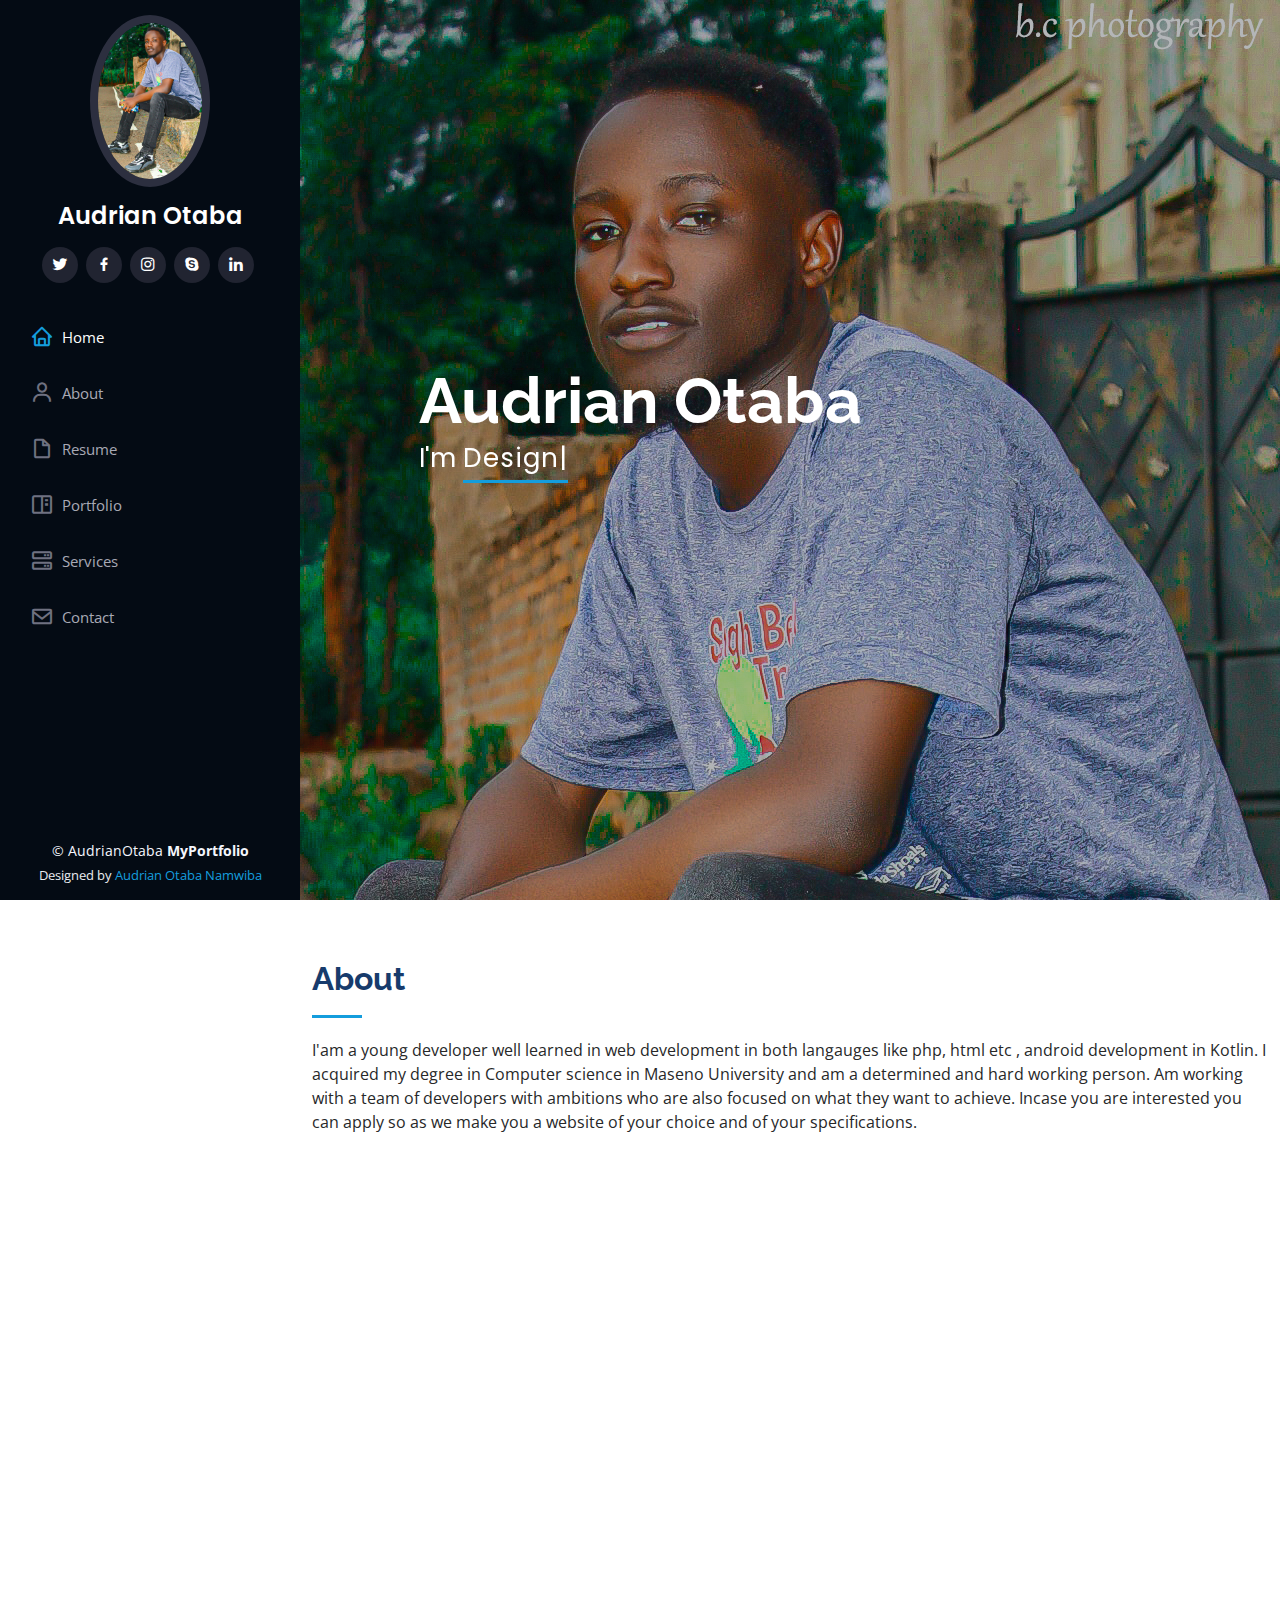
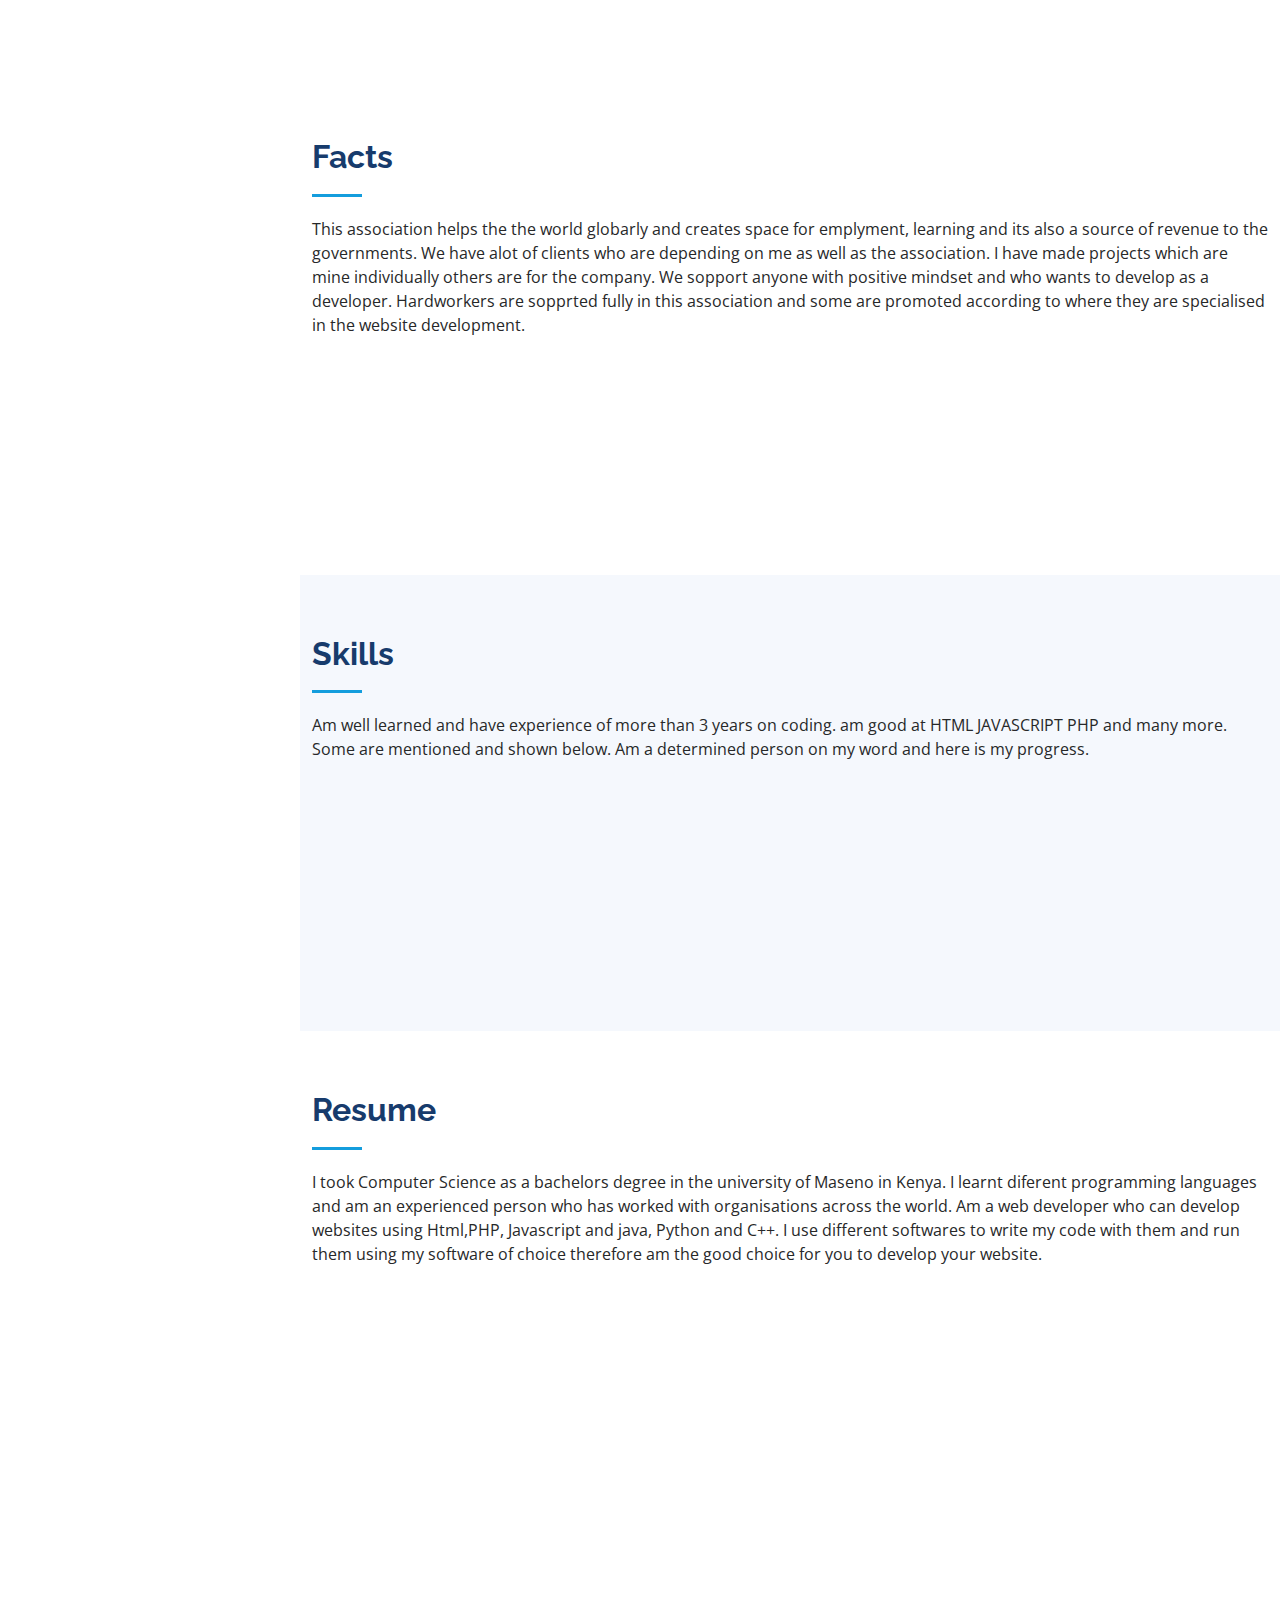
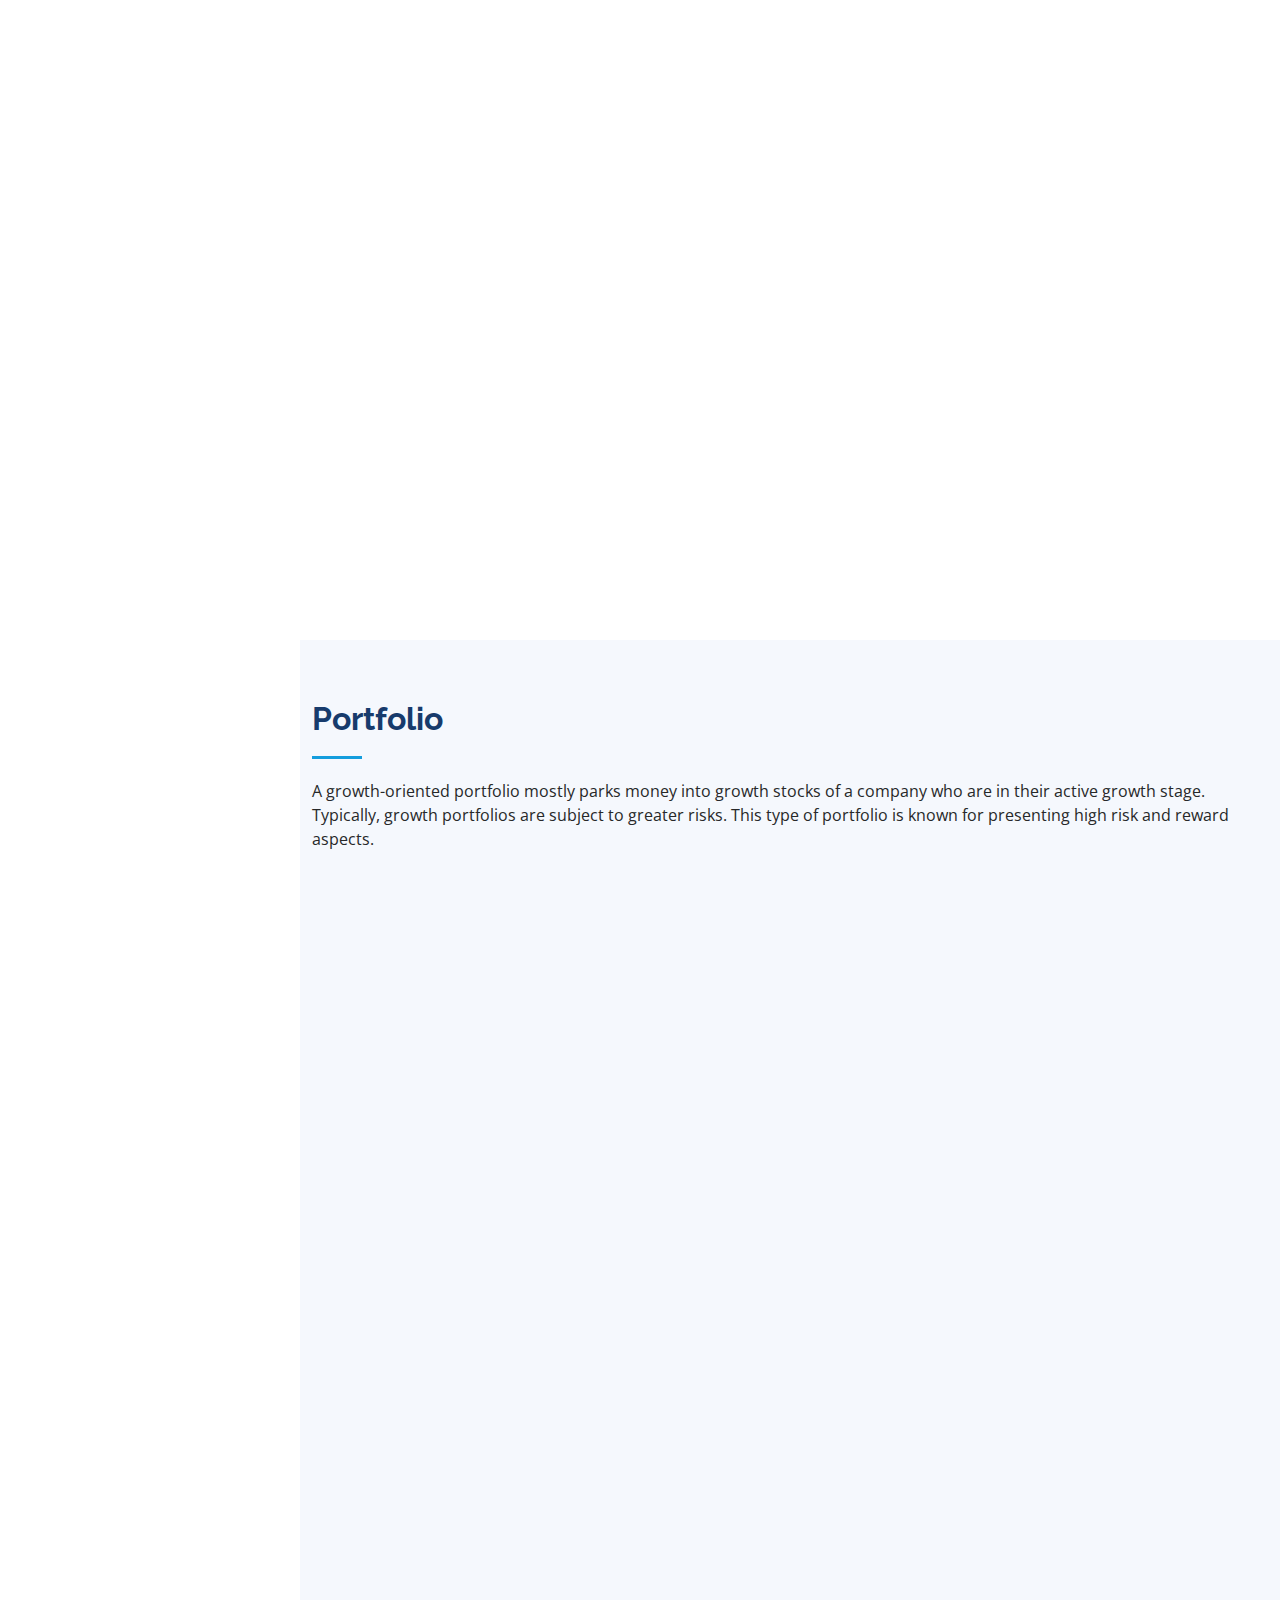
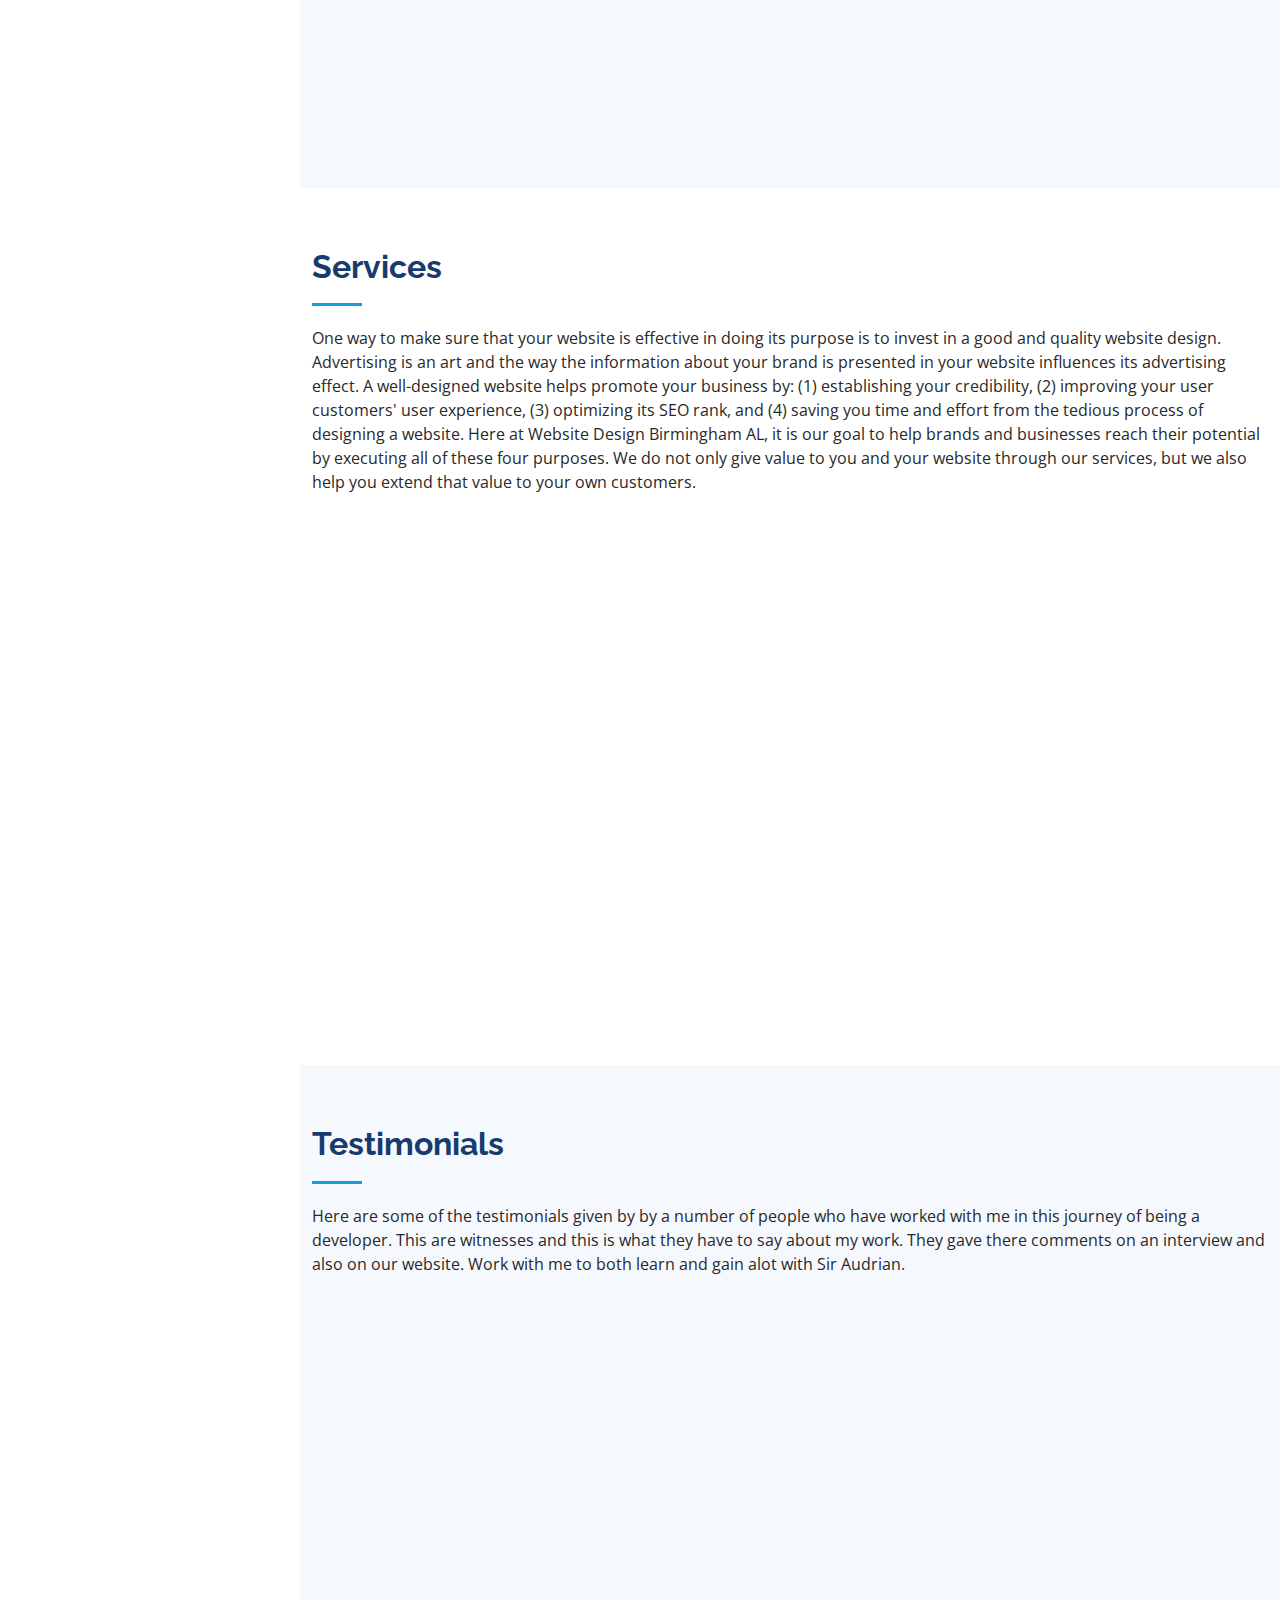
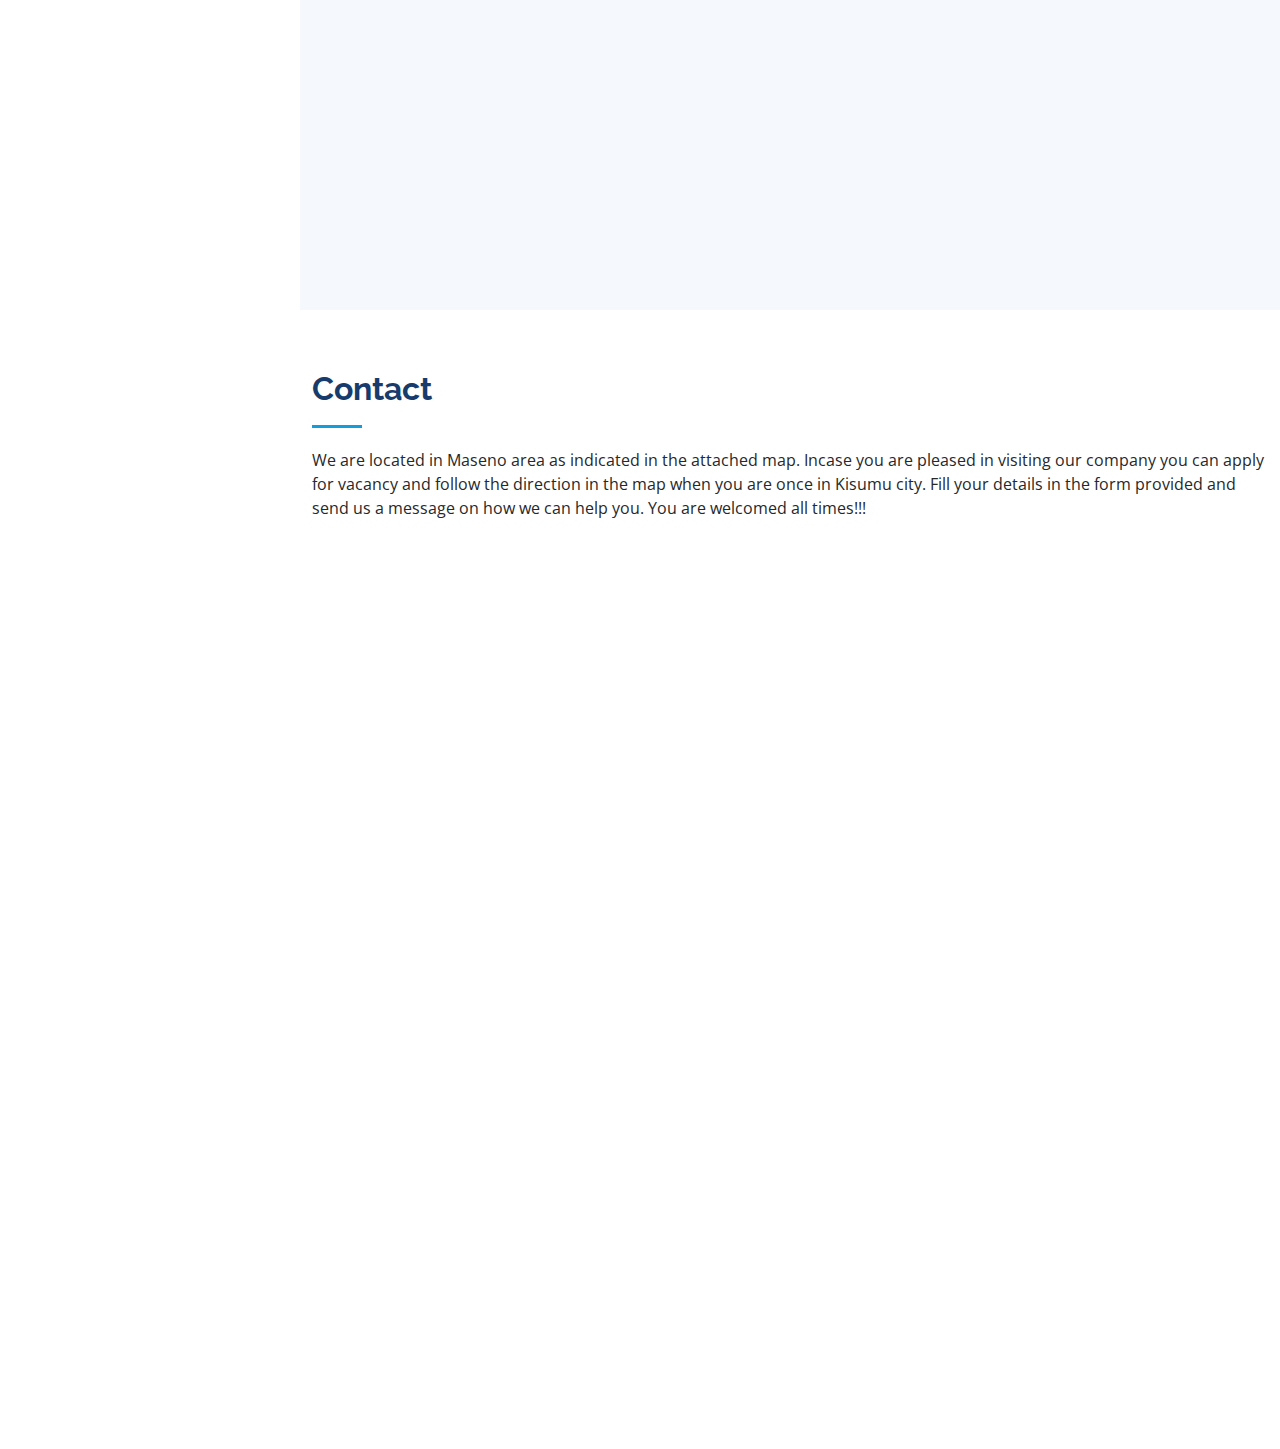
<file: index.html>
<!DOCTYPE html>
<html lang="en">

<head>
  <meta charset="utf-8">
  <meta content="width=device-width, initial-scale=1.0" name="viewport">

  <title>iPortfolio Bootstrap Template - Index</title>
  <meta content="" name="description">
  <meta content="" name="keywords">

  <!-- Favicons -->
  <link href="assets/img/fav.jpg" rel="icon">
  <link href="assets/img/apple.jpg" rel="apple-touch-icon">

  <!-- Google Fonts -->
  <link href="https://fonts.googleapis.com/css?family=Open+Sans:300,300i,400,400i,600,600i,700,700i|Raleway:300,300i,400,400i,500,500i,600,600i,700,700i|Poppins:300,300i,400,400i,500,500i,600,600i,700,700i" rel="stylesheet">

  <!-- Vendor CSS Files -->
  <link href="assets/vendor/aos/aos.css" rel="stylesheet">
  <link href="assets/vendor/bootstrap/css/bootstrap.min.css" rel="stylesheet">
  <link href="assets/vendor/bootstrap-icons/bootstrap-icons.css" rel="stylesheet">
  <link href="assets/vendor/boxicons/css/boxicons.min.css" rel="stylesheet">
  <link href="assets/vendor/glightbox/css/glightbox.min.css" rel="stylesheet">
  <link href="assets/vendor/swiper/swiper-bundle.min.css" rel="stylesheet">

  <!-- Template Main CSS File -->
  <link href="assets/css/style.css" rel="stylesheet">

  <!-- =======================================================
  * Template Name: iPortfolio - v3.10.0
  * Template URL: https://bootstrapmade.com/iportfolio-bootstrap-portfolio-websites-template/
  * Author: BootstrapMade.com
  * License: https://bootstrapmade.com/license/
  ======================================================== -->
</head>

<body>

  <!-- ======= Mobile nav toggle button ======= -->
  <i class="bi bi-list mobile-nav-toggle d-xl-none"></i>

  <!-- ======= Header ======= -->
  <header id="header">
    <div class="d-flex flex-column">

      <div class="profile">
        <img src="assets/img/mine.jpg" alt="" class="img-fluid rounded-circle">
        <h1 class="text-light"><a href="index.html">Audrian Otaba</a></h1>
        <div class="social-links mt-3 text-center">
          <a href="#" class="twitter"><i class="bx bxl-twitter"></i></a>
          <a href="#" class="facebook"><i class="bx bxl-facebook"></i></a>
          <a href="#" class="instagram"><i class="bx bxl-instagram"></i></a>
          <a href="#" class="google-plus"><i class="bx bxl-skype"></i></a>
          <a href="#" class="linkedin"><i class="bx bxl-linkedin"></i></a>
        </div>
      </div>

      <nav id="navbar" class="nav-menu navbar">
        <ul>
          <li><a href="#hero" class="nav-link scrollto active"><i class="bx bx-home"></i> <span>Home</span></a></li>
          <li><a href="#about" class="nav-link scrollto"><i class="bx bx-user"></i> <span>About</span></a></li>
          <li><a href="#resume" class="nav-link scrollto"><i class="bx bx-file-blank"></i> <span>Resume</span></a></li>
          <li><a href="#portfolio" class="nav-link scrollto"><i class="bx bx-book-content"></i> <span>Portfolio</span></a></li>
          <li><a href="#services" class="nav-link scrollto"><i class="bx bx-server"></i> <span>Services</span></a></li>
          <li><a href="#contact" class="nav-link scrollto"><i class="bx bx-envelope"></i> <span>Contact</span></a></li>
        </ul>
      </nav><!-- .nav-menu -->
    </div>
  </header><!-- End Header -->

  <!-- ======= Hero Section ======= -->
  <section id="hero" class="d-flex flex-column justify-content-center align-items-center">
    <div class="hero-container" data-aos="fade-in">
      <h1>Audrian Otaba</h1>
      <p>I'm <span class="typed" data-typed-items="Designer, Developer, Freelancer, Photographer"></span></p>
    </div>
  </section><!-- End Hero -->

  <main id="main">

    <!-- ======= About Section ======= -->
    <section id="about" class="about">
      <div class="container">

        <div class="section-title">
          <h2>About</h2>
          <p>I'am a young developer well learned in web development in both langauges like php, html etc ,
            android development in Kotlin. I acquired my degree in Computer science in Maseno University and
            am a determined and hard working person. Am working with a team of developers with ambitions who
            are also focused on what they want to achieve. Incase you are interested you can apply so as we
            make you a website of your choice and of your specifications. </p>
        </div>

        <div class="row">
          <div class="col-lg-4" data-aos="fade-right">
            <img src="assets/img/mine.jpg" class="img-fluid" alt="">
          </div>
          <div class="col-lg-8 pt-4 pt-lg-0 content" data-aos="fade-left">
            <h3>Designer &amp; Web Developer.</h3>
            <p class="fst-italic">
              Started when i was a second year and i volunteered in Google work company. My details are as shown.
            </p>
            <div class="row">
              <div class="col-lg-6">
                <ul>
                  <li><i class="bi bi-chevron-right"></i> <strong>Birthday:</strong> <span>19 April 2002</span></li>
                  <li><i class="bi bi-chevron-right"></i> <strong>Website:</strong> <span>otabanamiba@gmail.com</span></li>
                  <li><i class="bi bi-chevron-right"></i> <strong>Phone:</strong> <span>+254 748 6475 11</span></li>
                  <li><i class="bi bi-chevron-right"></i> <strong>City:</strong> <span>Kisumu, Kenya</span></li>
                </ul>
              </div>
              <div class="col-lg-6">
                <ul>
                  <li><i class="bi bi-chevron-right"></i> <strong>Age:</strong> <span>21</span></li>
                  <li><i class="bi bi-chevron-right"></i> <strong>Degree:</strong> <span>Degree</span></li>
                  <li><i class="bi bi-chevron-right"></i> <strong>PhEmailone:</strong> <span>otabanamiba@gmail.com</span></li>
                  <li><i class="bi bi-chevron-right"></i> <strong>Freelance:</strong> <span>Available</span></li>
                </ul>
              </div>
            </div>
            <p>
              Official details will be shown once you visit or apply for the job you want us to do.
              For more information visit our website @otabanamiba@gmail.com and send there your questions. Am 21 of age born in the 2002 and my originality is a Kenya.
            </p>
          </div>
        </div>

      </div>
    </section><!-- End About Section -->

    <!-- ======= Facts Section ======= -->
    <section id="facts" class="facts">
      <div class="container">

        <div class="section-title">
          <h2>Facts</h2>
          <p>This association helps the the world globarly and creates space for emplyment, learning and its also a source of revenue to the governments. We have alot of clients who are depending on me as well as the association. I have made projects which are mine individually others are for the company.
          We sopport anyone with positive mindset and who wants to develop as a developer. Hardworkers are sopprted fully in this association and some are promoted according to where they are specialised in the website development. </p>
        </div>

        <div class="row no-gutters">

          <div class="col-lg-3 col-md-6 d-md-flex align-items-md-stretch" data-aos="fade-up">
            <div class="count-box">
              <i class="bi bi-emoji-smile"></i>
              <span data-purecounter-start="0" data-purecounter-end="232" data-purecounter-duration="1" class="purecounter"></span>
              <p><strong>Happy Clients</strong> results</p>
            </div>
          </div>

          <div class="col-lg-3 col-md-6 d-md-flex align-items-md-stretch" data-aos="fade-up" data-aos-delay="100">
            <div class="count-box">
              <i class="bi bi-journal-richtext"></i>
              <span data-purecounter-start="0" data-purecounter-end="521" data-purecounter-duration="1" class="purecounter"></span>
              <p><strong>Projects</strong> presented </p>
            </div>
          </div>

          <div class="col-lg-3 col-md-6 d-md-flex align-items-md-stretch" data-aos="fade-up" data-aos-delay="200">
            <div class="count-box">
              <i class="bi bi-headset"></i>
              <span data-purecounter-start="0" data-purecounter-end="1453" data-purecounter-duration="1" class="purecounter"></span>
              <p><strong>Hours Of Support</strong> fully participation</p>
            </div>
          </div>

          <div class="col-lg-3 col-md-6 d-md-flex align-items-md-stretch" data-aos="fade-up" data-aos-delay="300">
            <div class="count-box">
              <i class="bi bi-people"></i>
              <span data-purecounter-start="0" data-purecounter-end="32" data-purecounter-duration="1" class="purecounter"></span>
              <p><strong>Hard Workers</strong> promoted </p>
            </div>
          </div>

        </div>

      </div>
    </section><!-- End Facts Section -->

    <!-- ======= Skills Section ======= -->
    <section id="skills" class="skills section-bg">
      <div class="container">

        <div class="section-title">
          <h2>Skills</h2>
          <p>Am well learned and have experience of more than 3 years on coding. am good at HTML JAVASCRIPT PHP and many more. Some are mentioned and shown below. Am a determined person on my word and here is my progress.</p>
        </div>

        <div class="row skills-content">

          <div class="col-lg-6" data-aos="fade-up">

            <div class="progress">
              <span class="skill">HTML <i class="val">100%</i></span>
              <div class="progress-bar-wrap">
                <div class="progress-bar" role="progressbar" aria-valuenow="100" aria-valuemin="0" aria-valuemax="100"></div>
              </div>
            </div>

            <div class="progress">
              <span class="skill">CSS <i class="val">90%</i></span>
              <div class="progress-bar-wrap">
                <div class="progress-bar" role="progressbar" aria-valuenow="90" aria-valuemin="0" aria-valuemax="100"></div>
              </div>
            </div>

            <div class="progress">
              <span class="skill">JavaScript <i class="val">75%</i></span>
              <div class="progress-bar-wrap">
                <div class="progress-bar" role="progressbar" aria-valuenow="75" aria-valuemin="0" aria-valuemax="100"></div>
              </div>
            </div>

          </div>

          <div class="col-lg-6" data-aos="fade-up" data-aos-delay="100">

            <div class="progress">
              <span class="skill">PHP <i class="val">80%</i></span>
              <div class="progress-bar-wrap">
                <div class="progress-bar" role="progressbar" aria-valuenow="80" aria-valuemin="0" aria-valuemax="100"></div>
              </div>
            </div>

            <div class="progress">
              <span class="skill">Python <i class="val">90%</i></span>
              <div class="progress-bar-wrap">
                <div class="progress-bar" role="progressbar" aria-valuenow="90" aria-valuemin="0" aria-valuemax="100"></div>
              </div>
            </div>

            <div class="progress">
              <span class="skill">C++ <i class="val">55%</i></span>
              <div class="progress-bar-wrap">
                <div class="progress-bar" role="progressbar" aria-valuenow="55" aria-valuemin="0" aria-valuemax="100"></div>
              </div>
            </div>

          </div>

        </div>

      </div>
    </section><!-- End Skills Section -->

    <!-- ======= Resume Section ======= -->
    <section id="resume" class="resume">
      <div class="container">

        <div class="section-title">
          <h2>Resume</h2>
          <p>I took Computer Science as a bachelors degree in the university of Maseno in Kenya.
            I learnt diferent programming languages and am an experienced person who has worked with organisations across the world. Am a web developer who can develop websites using Html,PHP, Javascript and java, Python and C++. I use different softwares to write my code with them and run them using my software
            of choice therefore am the good choice for you to develop your website.</p>
        </div>

        <div class="row">
          <div class="col-lg-6" data-aos="fade-up">
            <h3 class="resume-title">Summary</h3>
            <div class="resume-item pb-0">
              <h4>Audrian Otaba</h4>
              <p><em>Innovative and deadline-driven Graphic Designer with 3+ years of experience designing and developing user-centered digital/print marketing material from initial concept to final, polished deliverable.</em></p>
              <ul>
                <li>Maseno University, Kisumu</li>
                <li>(254) 748 647 511</li>
                <li>otabanamiba@gmal.com</li>
              </ul>
            </div>


            <h3 class="resume-title">Education</h3>
            <div class="resume-item">
              <h4>Master of Computer Science</h4>
              <h5>2015 - 2016</h5>
              <p><em>Maseno University, Kisumu-Kenya</em></p>
              <p>I went on a Masters course to improve on my specialisations that is coding. This improved my programming langauges since i learnt from experienced lecturers who were role models to me. This course really helped me alot.</p>
            </div>
            <div class="resume-item">
              <h4>Bachelor of Computer Science</h4>
              <h5>2010 - 2014</h5>
              <p><em>Maseno University, Kisumu-Kenya</em></p>
              <p>I went on a Degree course to improve on my specialisations that is coding. This improved my programming langauges since i learnt from experienced lecturers who were role models to me. This course really helped me alot.</p>
            </div>
          </div>
          <div class="col-lg-6" data-aos="fade-up" data-aos-delay="100">
            <h3 class="resume-title">Professional Experience</h3>
            <div class="resume-item">
              <h4>Senior Web designer and Mathematician specialist</h4>
              <h5>2019 - Present</h5>
              <p><em>Experion, Nairobi, Kenya </em></p>
              <ul>
                <li>Lead in the design, development, and implementation of the graphic, layout, and production communication materials</li>
                <li>Delegate tasks to the 7 members of the design team and provide counsel on all aspects of the project. </li>
                <li>Supervise the assessment of all graphic materials in order to ensure quality and accuracy of the design</li>
                <li>Oversee the efficient use of production project budgets ranging from $2,000 - $25,000</li>
              </ul>
            </div>
            <div class="resume-item">
              <h4>Web design specialist</h4>
              <h5>2017 - 2018</h5>
              <p><em>Stepping Stone Advertising, Nairobi, Kenya</em></p>
              <ul>
                <li>Developed numerous marketing programs (logos, brochures,infographics, presentations, and advertisements).</li>
                <li>Managed up to 5 projects or tasks at a given time while under pressure</li>
                <li>Recommended and consulted with clients on the most appropriate web design</li>
                <li>Created 4+ design presentations and proposals a month for clients and account managers</li>
              </ul>
            </div>
          </div>
        </div>

      </div>
    </section><!-- End Resume Section -->

    <!-- ======= Portfolio Section ======= -->
    <section id="portfolio" class="portfolio section-bg">
      <div class="container">

        <div class="section-title">
          <h2>Portfolio</h2>
          <p>A growth-oriented portfolio mostly parks money into growth stocks of a company who are in their active growth stage. Typically, growth portfolios are subject to greater risks. This type of portfolio is known for presenting high risk and reward aspects.</p>
        </div>

        <div class="row" data-aos="fade-up">
          <div class="col-lg-12 d-flex justify-content-center">
            <ul id="portfolio-flters">
              <li data-filter="*" class="filter-active">All</li>
              <li data-filter=".filter-app">App</li>
              <li data-filter=".filter-card">Card</li>
              <li data-filter=".filter-web">Web</li>
            </ul>
          </div>
        </div>

        <div class="row portfolio-container" data-aos="fade-up" data-aos-delay="100">

          <div class="col-lg-4 col-md-6 portfolio-item filter-app">
            <div class="portfolio-wrap">
              <img src="assets/img/portfolio/portfolio-1.jpg" class="img-fluid" alt="">
              <div class="portfolio-links">
                <a href="assets/img/portfolio/portfolio-1.jpg" data-gallery="portfolioGallery" class="portfolio-lightbox" title="App 1"><i class="bx bx-plus"></i></a>
                <a href="portfolio-details.html" title="More Details"><i class="bx bx-link"></i></a>
              </div>
            </div>
          </div>

          <div class="col-lg-4 col-md-6 portfolio-item filter-web">
            <div class="portfolio-wrap">
              <img src="assets/img/portfolio/portfolio-2.jpg" class="img-fluid" alt="">
              <div class="portfolio-links">
                <a href="assets/img/portfolio/portfolio-2.jpg" data-gallery="portfolioGallery" class="portfolio-lightbox" title="Web 3"><i class="bx bx-plus"></i></a>
                <a href="portfolio-details.html" title="More Details"><i class="bx bx-link"></i></a>
              </div>
            </div>
          </div>

          <div class="col-lg-4 col-md-6 portfolio-item filter-app">
            <div class="portfolio-wrap">
              <img src="assets/img/portfolio/portfolio-3.jpg" class="img-fluid" alt="">
              <div class="portfolio-links">
                <a href="assets/img/portfolio/portfolio-3.jpg" data-gallery="portfolioGallery" class="portfolio-lightbox" title="App 2"><i class="bx bx-plus"></i></a>
                <a href="portfolio-details.html" title="More Details"><i class="bx bx-link"></i></a>
              </div>
            </div>
          </div>

          <div class="col-lg-4 col-md-6 portfolio-item filter-card">
            <div class="portfolio-wrap">
              <img src="assets/img/portfolio/portfolio-4.jpg" class="img-fluid" alt="">
              <div class="portfolio-links">
                <a href="assets/img/portfolio/portfolio-4.jpg" data-gallery="portfolioGallery" class="portfolio-lightbox" title="Card 2"><i class="bx bx-plus"></i></a>
                <a href="portfolio-details.html" title="More Details"><i class="bx bx-link"></i></a>
              </div>
            </div>
          </div>

          <div class="col-lg-4 col-md-6 portfolio-item filter-web">
            <div class="portfolio-wrap">
              <img src="assets/img/portfolio/portfolio-5.jpg" class="img-fluid" alt="">
              <div class="portfolio-links">
                <a href="assets/img/portfolio/portfolio-5.jpg" data-gallery="portfolioGallery" class="portfolio-lightbox" title="Web 2"><i class="bx bx-plus"></i></a>
                <a href="portfolio-details.html" title="More Details"><i class="bx bx-link"></i></a>
              </div>
            </div>
          </div>

          <div class="col-lg-4 col-md-6 portfolio-item filter-app">
            <div class="portfolio-wrap">
              <img src="assets/img/portfolio/portfolio-6.jpg" class="img-fluid" alt="">
              <div class="portfolio-links">
                <a href="assets/img/portfolio/portfolio-6.jpg" data-gallery="portfolioGallery" class="portfolio-lightbox" title="App 3"><i class="bx bx-plus"></i></a>
                <a href="portfolio-details.html" title="More Details"><i class="bx bx-link"></i></a>
              </div>
            </div>
          </div>

          <div class="col-lg-4 col-md-6 portfolio-item filter-card">
            <div class="portfolio-wrap">
              <img src="assets/img/portfolio/portfolio-7.jpg" class="img-fluid" alt="">
              <div class="portfolio-links">
                <a href="assets/img/portfolio/portfolio-7.jpg" data-gallery="portfolioGallery" class="portfolio-lightbox" title="Card 1"><i class="bx bx-plus"></i></a>
                <a href="portfolio-details.html" title="More Details"><i class="bx bx-link"></i></a>
              </div>
            </div>
          </div>

          <div class="col-lg-4 col-md-6 portfolio-item filter-card">
            <div class="portfolio-wrap">
              <img src="assets/img/portfolio/portfolio-8.jpg" class="img-fluid" alt="">
              <div class="portfolio-links">
                <a href="assets/img/portfolio/portfolio-8.jpg" data-gallery="portfolioGallery" class="portfolio-lightbox" title="Card 3"><i class="bx bx-plus"></i></a>
                <a href="portfolio-details.html" title="More Details"><i class="bx bx-link"></i></a>
              </div>
            </div>
          </div>

          <div class="col-lg-4 col-md-6 portfolio-item filter-web">
            <div class="portfolio-wrap">
              <img src="assets/img/portfolio/portfolio-9.jpg" class="img-fluid" alt="">
              <div class="portfolio-links">
                <a href="assets/img/portfolio/portfolio-9.jpg" data-gallery="portfolioGallery" class="portfolio-lightbox" title="Web 3"><i class="bx bx-plus"></i></a>
                <a href="portfolio-details.html" title="More Details"><i class="bx bx-link"></i></a>
              </div>
            </div>
          </div>

        </div>

      </div>
    </section><!-- End Portfolio Section -->

    <!-- ======= Services Section ======= -->
    <section id="services" class="services">
      <div class="container">

        <div class="section-title">
          <h2>Services</h2>
          <p>One way to make sure that your website is effective in doing its purpose is to invest in a good and quality website design. Advertising is an art and the way the information about your brand is presented in your website influences its advertising effect. A well-designed website helps promote your business by: (1) establishing your credibility, (2) improving your user customers' user experience, (3) optimizing its SEO rank, and (4) saving you time and effort from the tedious process of designing a website. Here at Website Design Birmingham AL, it is our goal to help brands and businesses reach their potential by executing all of these four purposes. We do not only give value to you and your website through our services, but we also help you extend that value to your own customers.</p>
        </div>

        <div class="row">
          <div class="col-lg-4 col-md-6 icon-box" data-aos="fade-up">
            <div class="icon"><i class="bi bi-briefcase"></i></div>
            <h4 class="title"><a href="">Design</a></h4>
            <p class="description">We volunteer to design websites for our custmers. We implement packages for them.</p>
          </div>
          <div class="col-lg-4 col-md-6 icon-box" data-aos="fade-up" data-aos-delay="100">
            <div class="icon"><i class="bi bi-card-checklist"></i></div>
            <h4 class="title"><a href="">Coach and Train</a></h4>
            <p class="description">Volunteer teaching and coaching those who would like to learn programming and solving simple mathematical problems. This is done at an affordable price for the learner.</p>
          </div>
          <div class="col-lg-4 col-md-6 icon-box" data-aos="fade-up" data-aos-delay="200">
            <div class="icon"><i class="bi bi-bar-chart"></i></div>
            <h4 class="title"><a href="">Create Network</a></h4>
            <p class="description">Installation of networs such as WAN, LAN and MAN are both done. Its just you to make a call and the installation will be done as required. This increases the efficiently of programming since some programming langauges depend on the internet.</p>
          </div>
          <div class="col-lg-4 col-md-6 icon-box" data-aos="fade-up" data-aos-delay="300">
            <div class="icon"><i class="bi bi-binoculars"></i></div>
            <h4 class="title"><a href="">Job opportunity</a></h4>
            <p class="description">As an enterprenuer job opportunities are created in this organisation by encouraging those interested.</p>
          </div>
          <div class="col-lg-4 col-md-6 icon-box" data-aos="fade-up" data-aos-delay="400">
            <div class="icon"><i class="bi bi-brightness-high"></i></div>
            <h4 class="title"><a href="">Monetization</a></h4>
            <p class="description">Project monetisation is also done in, we help developers market there websites and earn for there work.</p>
          </div>
          <div class="col-lg-4 col-md-6 icon-box" data-aos="fade-up" data-aos-delay="500">
            <div class="icon"><i class="bi bi-calendar4-week"></i></div>
            <h4 class="title"><a href="">Ownership</a></h4>
            <p class="description">Ownership is where the applications or projects are created by an individual and is observed or securitised by the developer. This organisations helps developers to do so.</p>
          </div>
        </div>

      </div>
    </section><!-- End Services Section -->

    <!-- ======= Testimonials Section ======= -->
    <section id="testimonials" class="testimonials section-bg">
      <div class="container">

        <div class="section-title">
          <h2>Testimonials</h2>
          <p>Here are some of the testimonials given by by a number of people who have worked with me in this journey of being a developer. This are witnesses and this is what they have to say about my work. They gave there comments on an interview and also on our website. Work with me to both learn and gain alot with Sir Audrian.</p>
        </div>

        <div class="testimonials-slider swiper" data-aos="fade-up" data-aos-delay="100">
          <div class="swiper-wrapper">

            <div class="swiper-slide">
              <div class="testimonial-item" data-aos="fade-up">
                <p>
                  <i class="bx bxs-quote-alt-left quote-icon-left"></i>
                  In order to be knowledgeable in these changing times, we must pursue a constant program of self-improvement, a never-ending journey into new fields of knowledge and learning.
                  <i class="bx bxs-quote-alt-right quote-icon-right"></i>
                </p>
                <img src="assets/img/testimonials/test1.jpg" class="testimonial-img" alt="">
                <h3>Precioux Khakasa</h3>
                <h4>Ceo &amp; Founder</h4>
              </div>
            </div><!-- End testimonial item -->

            <div class="swiper-slide">
              <div class="testimonial-item" data-aos="fade-up" data-aos-delay="100">
                <p>
                  <i class="bx bxs-quote-alt-left quote-icon-left"></i>
                  He was a non-religious spiritualist who understood that our intellect might be too limited to unravel all of nature's mysteries.
                  He advocated looking at nature as a foundation for our reasoning, whether about scientific or moral topics. This insight is also the basis of our Designed to grow experience.
                  <i class="bx bxs-quote-alt-right quote-icon-right"></i>
                </p>
                <img src="assets/img/testimonials/test2.jpg" class="testimonial-img" alt="">
                <h3>Okama Edwin</h3>
                <h4>Statistcian</h4>
              </div>
            </div><!-- End testimonial item -->

            <div class="swiper-slide">
              <div class="testimonial-item" data-aos="fade-up" data-aos-delay="200">
                <p>
                  <i class="bx bxs-quote-alt-left quote-icon-left"></i>
                  It is important to view knowledge as sort of a semantic tree — make sure you understand the fundamental principles, i.e. the trunk and big branches, before you get into the leaves or there is nothing for them to hang on to.
                  <i class="bx bxs-quote-alt-right quote-icon-right"></i>
                </p>
                <img src="assets/img/testimonials/test3.jpg" class="testimonial-img" alt="">
                <h3>Razack Obonyo</h3>
                <h4>Developer</h4>
              </div>
            </div><!-- End testimonial item -->

            <div class="swiper-slide">
              <div class="testimonial-item" data-aos="fade-up" data-aos-delay="300">
                <p>
                  <i class="bx bxs-quote-alt-left quote-icon-left"></i>
                  The important thing is that we must be constantly moving forward - yes, the progressive realization of a predetermined goal. And our growth should never end.
                  <i class="bx bxs-quote-alt-right quote-icon-right"></i>
                </p>
                <img src="assets/img/testimonials/test4.jpg" class="testimonial-img" alt="">
                <h3>Newton Okwako</h3>
                <h4>Freelancer</h4>
              </div>
            </div><!-- End testimonial item -->

            <div class="swiper-slide">
              <div class="testimonial-item" data-aos="fade-up" data-aos-delay="400">
                <p>
                  <i class="bx bxs-quote-alt-left quote-icon-left"></i>
                  In matters of truth and justice, there is no difference between large and small problems, for issues concerning the treatment of people are all the same.
                  <i class="bx bxs-quote-alt-right quote-icon-right"></i>
                </p>
                <img src="assets/img/testimonials/test5.jpg" class="testimonial-img" alt="">
                <h3>Sally Sally</h3>
                <h4>Entrepreneur</h4>
              </div>
            </div><!-- End testimonial item -->

          </div>
          <div class="swiper-pagination"></div>
        </div>

      </div>
    </section><!-- End Testimonials Section -->

    <!-- ======= Contact Section ======= -->
    <section id="contact" class="contact">
      <div class="container">

        <div class="section-title">
          <h2>Contact</h2>
          <p>We are located in Maseno area as indicated in the attached map. Incase you are pleased in visiting our company you can apply for vacancy and follow the direction in the map when you are once in Kisumu city. Fill your details in the form provided and send us a message on how we can help you. You are welcomed all times!!!</p>
        </div>

        <div class="row" data-aos="fade-in">

          <div class="col-lg-5 d-flex align-items-stretch">
            <div class="info">
              <div class="address">
                <i class="bi bi-geo-alt"></i>
                <h4>Location:</h4>
                <p>Maseno, Kisumu, MSN 254</p>
              </div>

              <div class="email">
                <i class="bi bi-envelope"></i>
                <h4>Email:</h4>
                <p>otabanimba@gmail.com</p>
              </div>

              <div class="phone">
                <i class="bi bi-phone"></i>
                <h4>Call:</h4>
                <p>+254 748 647 511</p>
              </div>

              <iframe src="https://www.google.com/maps/embed?pb=!1m18!1m12!1m3!1d7979.636569665475!2d34.59510502230976!3d-0.0076443211108736375!2m3!1f0!2f0!3f0!3m2!1i1024!2i768!4f13.1!3m3!1m2!1s0x182aa9f8639da0f1%3A0x418c62bf66d9b679!2sMaseno!5e0!3m2!1sen!2ske!4v1675353849951!5m2!1sen!2ske" width="600" height="450" style="border:0;" allowfullscreen="" loading="lazy" referrerpolicy="no-referrer-when-downgrade"></iframe>
            </div>

          </div>

          <div class="col-lg-7 mt-5 mt-lg-0 d-flex align-items-stretch">
            <form action="forms/contact.php" method="post" role="form" class="php-email-form">
              <div class="row">
                <div class="form-group col-md-6">
                  <label for="name">Your Name</label>
                  <input type="text" name="name" class="form-control" id="name" required>
                </div>
                <div class="form-group col-md-6">
                  <label for="name">Your Email</label>
                  <input type="email" class="form-control" name="email" id="email" required>
                </div>
              </div>
              <div class="form-group">
                <label for="name">Subject</label>
                <input type="text" class="form-control" name="subject" id="subject" required>
              </div>
              <div class="form-group">
                <label for="name">Message</label>
                <textarea class="form-control" name="message" rows="10" required></textarea>
              </div>
              <div class="my-3">
                <div class="loading">Loading</div>
                <div class="error-message"></div>
                <div class="sent-message">Your message has been sent. Thank you!</div>
              </div>
              <div class="text-center"><button type="submit">Send Message</button></div>
            </form>
          </div>

        </div>

      </div>
    </section><!-- End Contact Section -->

  </main><!-- End #main -->

  <!-- ======= Footer ======= -->
  <footer id="footer">
    <div class="container">
      <div class="copyright">
        &copy; AudrianOtaba <strong><span>MyPortfolio</span></strong>
      </div>
      <div class="credits">
        <!-- All the links in the footer should remain intact. -->
        <!-- You can delete the links only if you purchased the pro version. -->
        Designed by <a href="https://bootstrapmade.com/">Audrian Otaba Namwiba</a>
      </div>
    </div>
  </footer><!-- End  Footer -->

  <a href="#" class="back-to-top d-flex align-items-center justify-content-center"><i class="bi bi-arrow-up-short"></i></a>

  <!-- Vendor JS Files -->
  <script src="assets/vendor/purecounter/purecounter_vanilla.js"></script>
  <script src="assets/vendor/aos/aos.js"></script>
  <script src="assets/vendor/bootstrap/js/bootstrap.bundle.min.js"></script>
  <script src="assets/vendor/glightbox/js/glightbox.min.js"></script>
  <script src="assets/vendor/isotope-layout/isotope.pkgd.min.js"></script>
  <script src="assets/vendor/swiper/swiper-bundle.min.js"></script>
  <script src="assets/vendor/typed.js/typed.min.js"></script>
  <script src="assets/vendor/waypoints/noframework.waypoints.js"></script>
  <script src="assets/vendor/php-email-form/validate.js"></script>

  <!-- Template Main JS File -->
  <script src="assets/js/main.js"></script>

</body>

</html>
</file>
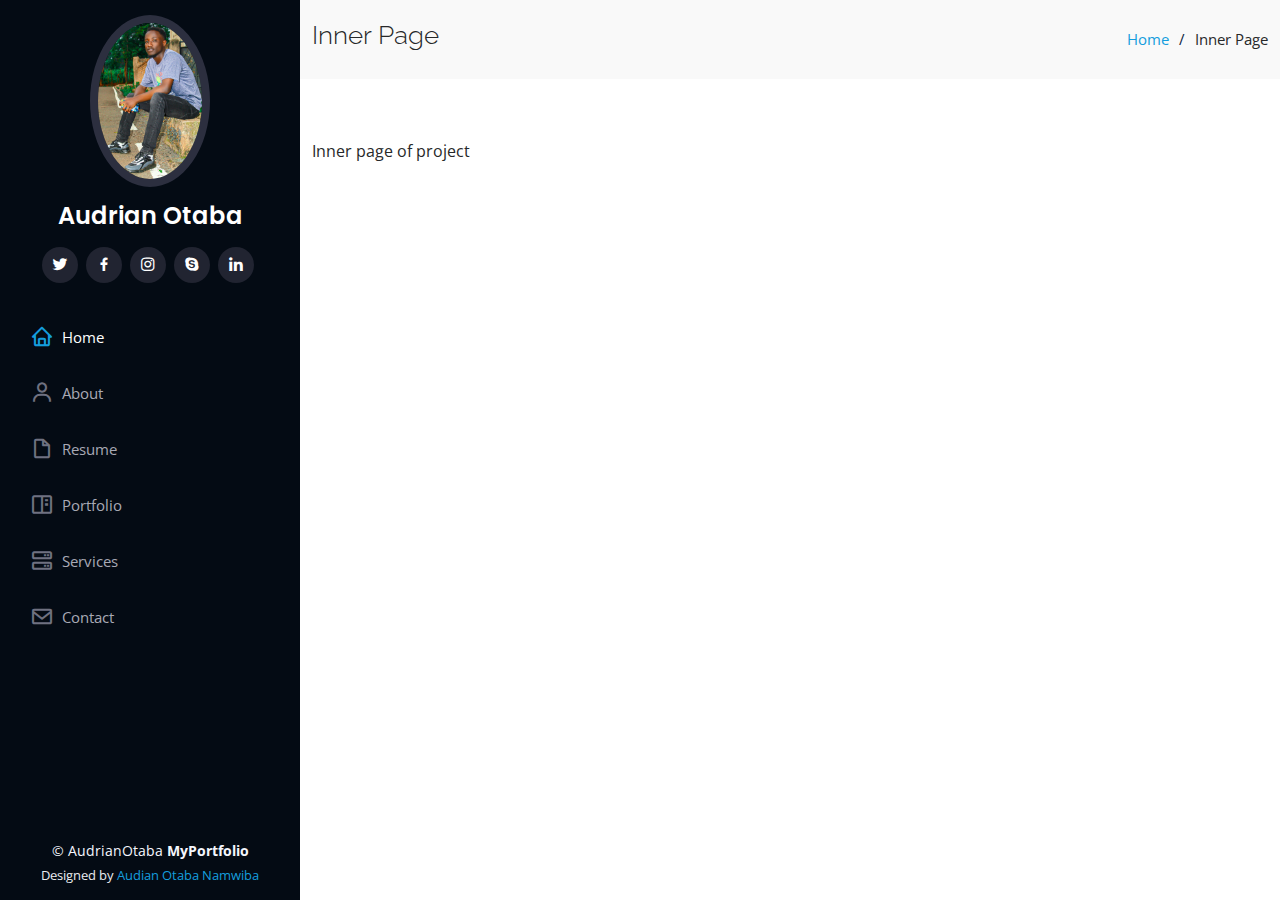
<file: inner-page.html>
<!DOCTYPE html>
<html lang="en">

<head>
  <meta charset="utf-8">
  <meta content="width=device-width, initial-scale=1.0" name="viewport">

  <title>Inner Page - iPortfolio </title>
  <meta content="" name="description">
  <meta content="" name="keywords">

  <!-- Favicons -->
  <link href="assets/img/fav.jpg" rel="icon">
  <link href="assets/img/apple.jpg" rel="apple-touch-icon">

  <!-- Google Fonts -->
  <link href="https://fonts.googleapis.com/css?family=Open+Sans:300,300i,400,400i,600,600i,700,700i|Raleway:300,300i,400,400i,500,500i,600,600i,700,700i|Poppins:300,300i,400,400i,500,500i,600,600i,700,700i" rel="stylesheet">

  <!-- Vendor CSS Files -->
  <link href="assets/vendor/aos/aos.css" rel="stylesheet">
  <link href="assets/vendor/bootstrap/css/bootstrap.min.css" rel="stylesheet">
  <link href="assets/vendor/bootstrap-icons/bootstrap-icons.css" rel="stylesheet">
  <link href="assets/vendor/boxicons/css/boxicons.min.css" rel="stylesheet">
  <link href="assets/vendor/glightbox/css/glightbox.min.css" rel="stylesheet">
  <link href="assets/vendor/swiper/swiper-bundle.min.css" rel="stylesheet">

  <!-- Template Main CSS File -->
  <link href="assets/css/style.css" rel="stylesheet">


</head>

<body>

  <!-- ======= Mobile nav toggle button ======= -->
  <i class="bi bi-list mobile-nav-toggle d-xl-none"></i>

  <!-- ======= Header ======= -->
  <header id="header">
    <div class="d-flex flex-column">

      <div class="profile">
        <img src="assets/img/mine.jpg" alt="" class="img-fluid rounded-circle">
        <h1 class="text-light"><a href="index.html">Audrian Otaba</a></h1>
        <div class="social-links mt-3 text-center">
          <a href="#" class="twitter"><i class="bx bxl-twitter"></i></a>
          <a href="#" class="facebook"><i class="bx bxl-facebook"></i></a>
          <a href="#" class="instagram"><i class="bx bxl-instagram"></i></a>
          <a href="#" class="google-plus"><i class="bx bxl-skype"></i></a>
          <a href="#" class="linkedin"><i class="bx bxl-linkedin"></i></a>
        </div>
      </div>

      <nav id="navbar" class="nav-menu navbar">
        <ul>
          <li><a href="#hero" class="nav-link scrollto active"><i class="bx bx-home"></i> <span>Home</span></a></li>
          <li><a href="#about" class="nav-link scrollto"><i class="bx bx-user"></i> <span>About</span></a></li>
          <li><a href="#resume" class="nav-link scrollto"><i class="bx bx-file-blank"></i> <span>Resume</span></a></li>
          <li><a href="#portfolio" class="nav-link scrollto"><i class="bx bx-book-content"></i> <span>Portfolio</span></a></li>
          <li><a href="#services" class="nav-link scrollto"><i class="bx bx-server"></i> <span>Services</span></a></li>
          <li><a href="#contact" class="nav-link scrollto"><i class="bx bx-envelope"></i> <span>Contact</span></a></li>
        </ul>
      </nav><!-- .nav-menu -->
    </div>
  </header><!-- End Header -->

  <main id="main">

    <!-- ======= Breadcrumbs ======= -->
    <section class="breadcrumbs">
      <div class="container">

        <div class="d-flex justify-content-between align-items-center">
          <h2>Inner Page</h2>
          <ol>
            <li><a href="index.html">Home</a></li>
            <li>Inner Page</li>
          </ol>
        </div>

      </div>
    </section><!-- End Breadcrumbs -->

    <section class="inner-page">
      <div class="container">
        <p>
          Inner page of project
        </p>
      </div>
    </section>

  </main><!-- End #main -->

  <!-- ======= Footer ======= -->
  <footer id="footer">
    <div class="container">
      <div class="copyright">
        &copy; AudrianOtaba <strong><span>MyPortfolio</span></strong>
      </div>
      <div class="credits">

        Designed by <a href="https://bootstrapmade.com/">Audian Otaba Namwiba</a>
      </div>
    </div>
  </footer><!-- End  Footer -->

  <a href="#" class="back-to-top d-flex align-items-center justify-content-center"><i class="bi bi-arrow-up-short"></i></a>

  <!-- Vendor JS Files -->
  <script src="assets/vendor/purecounter/purecounter_vanilla.js"></script>
  <script src="assets/vendor/aos/aos.js"></script>
  <script src="assets/vendor/bootstrap/js/bootstrap.bundle.min.js"></script>
  <script src="assets/vendor/glightbox/js/glightbox.min.js"></script>
  <script src="assets/vendor/isotope-layout/isotope.pkgd.min.js"></script>
  <script src="assets/vendor/swiper/swiper-bundle.min.js"></script>
  <script src="assets/vendor/typed.js/typed.min.js"></script>
  <script src="assets/vendor/waypoints/noframework.waypoints.js"></script>
  <script src="assets/vendor/php-email-form/validate.js"></script>

  <!-- Template Main JS File -->
  <script src="assets/js/main.js"></script>

</body>

</html>
</file>
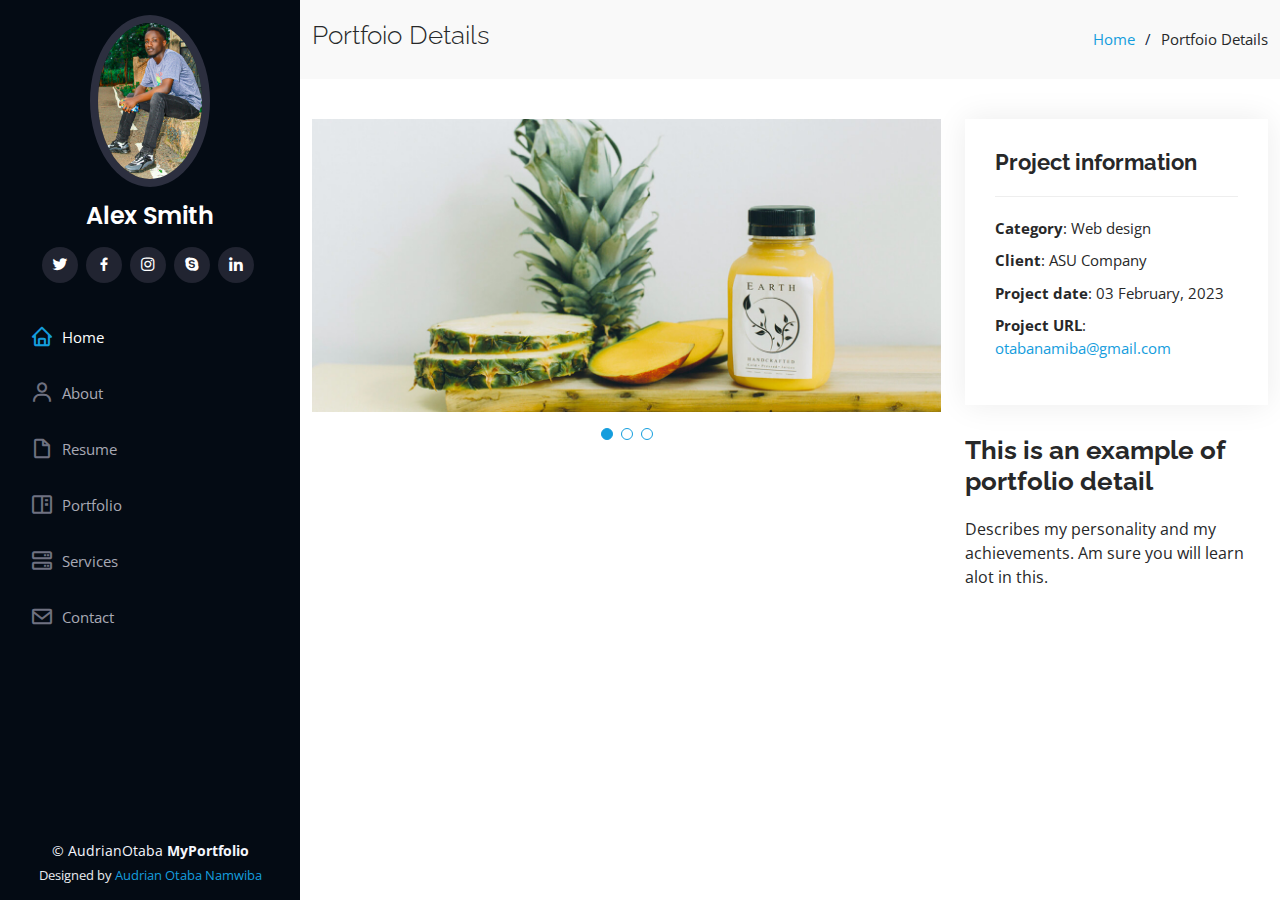
<file: portfolio-details.html>
<!DOCTYPE html>
<html lang="en">

<head>
  <meta charset="utf-8">
  <meta content="width=device-width, initial-scale=1.0" name="viewport">

  <title>Portfolio Details - iPortfolio Bootstrap Template</title>
  <meta content="" name="description">
  <meta content="" name="keywords">

  <!-- Favicons -->
  <link href="assets/img/fav.jpg" rel="icon">
  <link href="assets/img/apple.jpg" rel="apple-touch-icon">

  <!-- Google Fonts -->
  <link href="https://fonts.googleapis.com/css?family=Open+Sans:300,300i,400,400i,600,600i,700,700i|Raleway:300,300i,400,400i,500,500i,600,600i,700,700i|Poppins:300,300i,400,400i,500,500i,600,600i,700,700i" rel="stylesheet">

  <!-- Vendor CSS Files -->
  <link href="assets/vendor/aos/aos.css" rel="stylesheet">
  <link href="assets/vendor/bootstrap/css/bootstrap.min.css" rel="stylesheet">
  <link href="assets/vendor/bootstrap-icons/bootstrap-icons.css" rel="stylesheet">
  <link href="assets/vendor/boxicons/css/boxicons.min.css" rel="stylesheet">
  <link href="assets/vendor/glightbox/css/glightbox.min.css" rel="stylesheet">
  <link href="assets/vendor/swiper/swiper-bundle.min.css" rel="stylesheet">

  <!-- Template Main CSS File -->
  <link href="assets/css/style.css" rel="stylesheet">


</head>

<body>

  <!-- ======= Mobile nav toggle button ======= -->
  <i class="bi bi-list mobile-nav-toggle d-xl-none"></i>

  <!-- ======= Header ======= -->
  <header id="header">
    <div class="d-flex flex-column">

      <div class="profile">
        <img src="assets/img/mine.jpg" alt="" class="img-fluid rounded-circle">
        <h1 class="text-light"><a href="index.html">Alex Smith</a></h1>
        <div class="social-links mt-3 text-center">
          <a href="#" class="twitter"><i class="bx bxl-twitter"></i></a>
          <a href="#" class="facebook"><i class="bx bxl-facebook"></i></a>
          <a href="#" class="instagram"><i class="bx bxl-instagram"></i></a>
          <a href="#" class="google-plus"><i class="bx bxl-skype"></i></a>
          <a href="#" class="linkedin"><i class="bx bxl-linkedin"></i></a>
        </div>
      </div>

      <nav id="navbar" class="nav-menu navbar">
        <ul>
          <li><a href="#hero" class="nav-link scrollto active"><i class="bx bx-home"></i> <span>Home</span></a></li>
          <li><a href="#about" class="nav-link scrollto"><i class="bx bx-user"></i> <span>About</span></a></li>
          <li><a href="#resume" class="nav-link scrollto"><i class="bx bx-file-blank"></i> <span>Resume</span></a></li>
          <li><a href="#portfolio" class="nav-link scrollto"><i class="bx bx-book-content"></i> <span>Portfolio</span></a></li>
          <li><a href="#services" class="nav-link scrollto"><i class="bx bx-server"></i> <span>Services</span></a></li>
          <li><a href="#contact" class="nav-link scrollto"><i class="bx bx-envelope"></i> <span>Contact</span></a></li>
        </ul>
      </nav><!-- .nav-menu -->
    </div>
  </header><!-- End Header -->

  <main id="main">

    <!-- ======= Breadcrumbs ======= -->
    <section id="breadcrumbs" class="breadcrumbs">
      <div class="container">

        <div class="d-flex justify-content-between align-items-center">
          <h2>Portfoio Details</h2>
          <ol>
            <li><a href="index.html">Home</a></li>
            <li>Portfoio Details</li>
          </ol>
        </div>

      </div>
    </section><!-- End Breadcrumbs -->

    <!-- ======= Portfolio Details Section ======= -->
    <section id="portfolio-details" class="portfolio-details">
      <div class="container">

        <div class="row gy-4">

          <div class="col-lg-8">
            <div class="portfolio-details-slider swiper">
              <div class="swiper-wrapper align-items-center">

                <div class="swiper-slide">
                  <img src="assets/img/portfolio/portfolio-details-1.jpg" alt="">
                </div>

                <div class="swiper-slide">
                  <img src="assets/img/portfolio/portfolio-details-2.jpg" alt="">
                </div>

                <div class="swiper-slide">
                  <img src="assets/img/portfolio/portfolio-details-3.jpg" alt="">
                </div>

              </div>
              <div class="swiper-pagination"></div>
            </div>
          </div>

          <div class="col-lg-4">
            <div class="portfolio-info">
              <h3>Project information</h3>
              <ul>
                <li><strong>Category</strong>: Web design</li>
                <li><strong>Client</strong>: ASU Company</li>
                <li><strong>Project date</strong>: 03 February, 2023</li>
                <li><strong>Project URL</strong>: <a href="#">otabanamiba@gmail.com</a></li>
              </ul>
            </div>
            <div class="portfolio-description">
              <h2>This is an example of portfolio detail</h2>
              <p>
                Describes my personality and my achievements. Am sure you will learn alot in this.
              </p>
            </div>
          </div>

        </div>

      </div>
    </section><!-- End Portfolio Details Section -->

  </main><!-- End #main -->

  <!-- ======= Footer ======= -->
  <footer id="footer">
    <div class="container">
      <div class="copyright">
        &copy; AudrianOtaba <strong><span>MyPortfolio</span></strong>
      </div>
      <div class="credits">

        Designed by <a href="https://bootstrapmade.com/">Audrian Otaba Namwiba</a>
      </div>
    </div>
  </footer><!-- End  Footer -->

  <a href="#" class="back-to-top d-flex align-items-center justify-content-center"><i class="bi bi-arrow-up-short"></i></a>

  <!-- Vendor JS Files -->
  <script src="assets/vendor/purecounter/purecounter_vanilla.js"></script>
  <script src="assets/vendor/aos/aos.js"></script>
  <script src="assets/vendor/bootstrap/js/bootstrap.bundle.min.js"></script>
  <script src="assets/vendor/glightbox/js/glightbox.min.js"></script>
  <script src="assets/vendor/isotope-layout/isotope.pkgd.min.js"></script>
  <script src="assets/vendor/swiper/swiper-bundle.min.js"></script>
  <script src="assets/vendor/typed.js/typed.min.js"></script>
  <script src="assets/vendor/waypoints/noframework.waypoints.js"></script>
  <script src="assets/vendor/php-email-form/validate.js"></script>

  <!-- Template Main JS File -->
  <script src="assets/js/main.js"></script>

</body>

</html>
</file>
<file: assets/css/style.css>
/**
* Template Name: iPortfolio - v3.10.0
* Template URL: https://bootstrapmade.com/iportfolio-bootstrap-portfolio-websites-template/
* Author: BootstrapMade.com
* License: https://bootstrapmade.com/license/
*/

/*--------------------------------------------------------------
# General
--------------------------------------------------------------*/
body {
  font-family: "Open Sans", sans-serif;
  color: #272829;
}

a {
  color: #149ddd;
  text-decoration: none;
}

a:hover {
  color: #37b3ed;
  text-decoration: none;
}

h1,
h2,
h3,
h4,
h5,
h6 {
  font-family: "Raleway", sans-serif;
}

/*--------------------------------------------------------------
# Back to top button
--------------------------------------------------------------*/
.back-to-top {
  position: fixed;
  visibility: hidden;
  opacity: 0;
  right: 15px;
  bottom: 15px;
  z-index: 996;
  background: #149ddd;
  width: 40px;
  height: 40px;
  border-radius: 50px;
  transition: all 0.4s;
}

.back-to-top i {
  font-size: 28px;
  color: #fff;
  line-height: 0;
}

.back-to-top:hover {
  background: #2eafec;
  color: #fff;
}

.back-to-top.active {
  visibility: visible;
  opacity: 1;
}

/*--------------------------------------------------------------
# Header
--------------------------------------------------------------*/
#header {
  position: fixed;
  top: 0;
  left: 0;
  bottom: 0;
  width: 300px;
  transition: all ease-in-out 0.5s;
  z-index: 9997;
  transition: all 0.5s;
  padding: 0 15px;
  background: #040b14;
  overflow-y: auto;
}

#header .profile img {
  margin: 15px auto;
  display: block;
  width: 120px;
  border: 8px solid #2c2f3f;
}

#header .profile h1 {
  font-size: 24px;
  margin: 0;
  padding: 0;
  font-weight: 600;
  -moz-text-align-last: center;
  text-align-last: center;
  font-family: "Poppins", sans-serif;
}

#header .profile h1 a,
#header .profile h1 a:hover {
  color: #fff;
  text-decoration: none;
}

#header .profile .social-links a {
  font-size: 18px;
  display: inline-block;
  background: #212431;
  color: #fff;
  line-height: 1;
  padding: 8px 0;
  margin-right: 4px;
  border-radius: 50%;
  text-align: center;
  width: 36px;
  height: 36px;
  transition: 0.3s;
}

#header .profile .social-links a:hover {
  background: #149ddd;
  color: #fff;
  text-decoration: none;
}

#main {
  margin-left: 300px;
}

@media (max-width: 1199px) {
  #header {
    left: -300px;
  }

  #main {
    margin-left: 0;
  }
}

/*--------------------------------------------------------------
# Navigation Menu
--------------------------------------------------------------*/
/* Desktop Navigation */
.nav-menu {
  padding: 30px 0 0 0;
}

.nav-menu * {
  margin: 0;
  padding: 0;
  list-style: none;
}

.nav-menu>ul>li {
  position: relative;
  white-space: nowrap;
}

.nav-menu a,
.nav-menu a:focus {
  display: flex;
  align-items: center;
  color: #a8a9b4;
  padding: 12px 15px;
  margin-bottom: 8px;
  transition: 0.3s;
  font-size: 15px;
}

.nav-menu a i,
.nav-menu a:focus i {
  font-size: 24px;
  padding-right: 8px;
  color: #6f7180;
}

.nav-menu a:hover,
.nav-menu .active,
.nav-menu .active:focus,
.nav-menu li:hover>a {
  text-decoration: none;
  color: #fff;
}

.nav-menu a:hover i,
.nav-menu .active i,
.nav-menu .active:focus i,
.nav-menu li:hover>a i {
  color: #149ddd;
}

/* Mobile Navigation */
.mobile-nav-toggle {
  position: fixed;
  right: 15px;
  top: 15px;
  z-index: 9998;
  border: 0;
  font-size: 24px;
  transition: all 0.4s;
  outline: none !important;
  background-color: #149ddd;
  color: #fff;
  width: 40px;
  height: 40px;
  display: inline-flex;
  align-items: center;
  justify-content: center;
  line-height: 0;
  border-radius: 50px;
  cursor: pointer;
}

.mobile-nav-active {
  overflow: hidden;
}

.mobile-nav-active #header {
  left: 0;
}

/*--------------------------------------------------------------
# Hero Section
--------------------------------------------------------------*/
#hero {
  width: 100%;
  height: 100vh;
  background: url("../img/mine.jpg") top center;
  background-size: cover;
}

#hero:before {
  content: "";
  background: rgba(5, 13, 24, 0.3);
  position: absolute;
  bottom: 0;
  top: 0;
  left: 0;
  right: 0;
  z-index: 1;
}

#hero .hero-container {
  position: relative;
  z-index: 2;
  min-width: 300px;
}

#hero h1 {
  margin: 0 0 10px 0;
  font-size: 64px;
  font-weight: 700;
  line-height: 56px;
  color: #fff;
}

#hero p {
  color: #fff;
  margin-bottom: 50px;
  font-size: 26px;
  font-family: "Poppins", sans-serif;
}

#hero p span {
  color: #fff;
  padding-bottom: 4px;
  letter-spacing: 1px;
  border-bottom: 3px solid #149ddd;
}

@media (min-width: 1024px) {
  #hero {
    background-attachment: fixed;
  }
}

@media (max-width: 768px) {
  #hero h1 {
    font-size: 28px;
    line-height: 36px;
  }

  #hero h2 {
    font-size: 18px;
    line-height: 24px;
    margin-bottom: 30px;
  }
}

/*--------------------------------------------------------------
# Sections General
--------------------------------------------------------------*/
section {
  padding: 60px 0;
  overflow: hidden;
}

.section-bg {
  background: #f5f8fd;
}

.section-title {
  padding-bottom: 30px;
}

.section-title h2 {
  font-size: 32px;
  font-weight: bold;
  margin-bottom: 20px;
  padding-bottom: 20px;
  position: relative;
  color: #173b6c;
}

.section-title h2::after {
  content: "";
  position: absolute;
  display: block;
  width: 50px;
  height: 3px;
  background: #149ddd;
  bottom: 0;
  left: 0;
}

.section-title p {
  margin-bottom: 0;
}

/*--------------------------------------------------------------
# About
--------------------------------------------------------------*/
.about .content h3 {
  font-weight: 700;
  font-size: 26px;
  color: #173b6c;
}

.about .content ul {
  list-style: none;
  padding: 0;
}

.about .content ul li {
  margin-bottom: 20px;
  display: flex;
  align-items: center;
}

.about .content ul strong {
  margin-right: 10px;
}

.about .content ul i {
  font-size: 16px;
  margin-right: 5px;
  color: #149ddd;
  line-height: 0;
}

.about .content p:last-child {
  margin-bottom: 0;
}

/*--------------------------------------------------------------
# Facts
--------------------------------------------------------------*/
.facts {
  padding-bottom: 30px;
}

.facts .count-box {
  padding: 30px;
  width: 100%;
}

.facts .count-box i {
  display: block;
  font-size: 44px;
  color: #149ddd;
  float: left;
  line-height: 0;
}

.facts .count-box span {
  font-size: 48px;
  line-height: 40px;
  display: block;
  font-weight: 700;
  color: #050d18;
  margin-left: 60px;
}

.facts .count-box p {
  padding: 15px 0 0 0;
  margin: 0 0 0 60px;
  font-family: "Raleway", sans-serif;
  font-size: 14px;
  color: #122f57;
}

.facts .count-box a {
  font-weight: 600;
  display: block;
  margin-top: 20px;
  color: #122f57;
  font-size: 15px;
  font-family: "Poppins", sans-serif;
  transition: ease-in-out 0.3s;
}

.facts .count-box a:hover {
  color: #1f5297;
}

/*--------------------------------------------------------------
# Akills
--------------------------------------------------------------*/
.skills .progress {
  height: 60px;
  display: block;
  background: none;
  border-radius: 0;
}

.skills .progress .skill {
  padding: 0;
  margin: 0 0 6px 0;
  text-transform: uppercase;
  display: block;
  font-weight: 600;
  font-family: "Poppins", sans-serif;
  color: #050d18;
}

.skills .progress .skill .val {
  float: right;
  font-style: normal;
}

.skills .progress-bar-wrap {
  background: #dce8f8;
  height: 10px;
}

.skills .progress-bar {
  width: 1px;
  height: 10px;
  transition: 0.9s;
  background-color: #149ddd;
}

/*--------------------------------------------------------------
# Resume
--------------------------------------------------------------*/
.resume .resume-title {
  font-size: 26px;
  font-weight: 700;
  margin-top: 20px;
  margin-bottom: 20px;
  color: #050d18;
}

.resume .resume-item {
  padding: 0 0 20px 20px;
  margin-top: -2px;
  border-left: 2px solid #1f5297;
  position: relative;
}

.resume .resume-item h4 {
  line-height: 18px;
  font-size: 18px;
  font-weight: 600;
  text-transform: uppercase;
  font-family: "Poppins", sans-serif;
  color: #050d18;
  margin-bottom: 10px;
}

.resume .resume-item h5 {
  font-size: 16px;
  background: #e4edf9;
  padding: 5px 15px;
  display: inline-block;
  font-weight: 600;
  margin-bottom: 10px;
}

.resume .resume-item ul {
  padding-left: 20px;
}

.resume .resume-item ul li {
  padding-bottom: 10px;
}

.resume .resume-item:last-child {
  padding-bottom: 0;
}

.resume .resume-item::before {
  content: "";
  position: absolute;
  width: 16px;
  height: 16px;
  border-radius: 50px;
  left: -9px;
  top: 0;
  background: #fff;
  border: 2px solid #1f5297;
}

/*--------------------------------------------------------------
# Portfolio
--------------------------------------------------------------*/
.portfolio .portfolio-item {
  margin-bottom: 30px;
}

.portfolio #portfolio-flters {
  padding: 0;
  margin: 0 auto 35px auto;
  list-style: none;
  text-align: center;
  background: #fff;
  border-radius: 50px;
  padding: 2px 15px;
}

.portfolio #portfolio-flters li {
  cursor: pointer;
  display: inline-block;
  padding: 10px 15px 8px 15px;
  font-size: 14px;
  font-weight: 600;
  line-height: 1;
  text-transform: uppercase;
  color: #272829;
  margin-bottom: 5px;
  transition: all 0.3s ease-in-out;
}

.portfolio #portfolio-flters li:hover,
.portfolio #portfolio-flters li.filter-active {
  color: #149ddd;
}

.portfolio #portfolio-flters li:last-child {
  margin-right: 0;
}

.portfolio .portfolio-wrap {
  transition: 0.3s;
  position: relative;
  overflow: hidden;
  z-index: 1;
}

.portfolio .portfolio-wrap::before {
  content: "";
  background: rgba(255, 255, 255, 0.5);
  position: absolute;
  left: 0;
  right: 0;
  top: 0;
  bottom: 0;
  transition: all ease-in-out 0.3s;
  z-index: 2;
  opacity: 0;
}

.portfolio .portfolio-wrap .portfolio-links {
  opacity: 1;
  left: 0;
  right: 0;
  bottom: -60px;
  z-index: 3;
  position: absolute;
  transition: all ease-in-out 0.3s;
  display: flex;
  justify-content: center;
}

.portfolio .portfolio-wrap .portfolio-links a {
  color: #fff;
  font-size: 28px;
  text-align: center;
  background: rgba(20, 157, 221, 0.75);
  transition: 0.3s;
  width: 50%;
}

.portfolio .portfolio-wrap .portfolio-links a:hover {
  background: rgba(20, 157, 221, 0.95);
}

.portfolio .portfolio-wrap .portfolio-links a+a {
  border-left: 1px solid #37b3ed;
}

.portfolio .portfolio-wrap:hover::before {
  top: 0;
  left: 0;
  right: 0;
  bottom: 0;
  opacity: 1;
}

.portfolio .portfolio-wrap:hover .portfolio-links {
  opacity: 1;
  bottom: 0;
}

/*--------------------------------------------------------------
# Portfolio Details
--------------------------------------------------------------*/
.portfolio-details {
  padding-top: 40px;
}

.portfolio-details .portfolio-details-slider img {
  width: 100%;
}

.portfolio-details .portfolio-details-slider .swiper-pagination {
  margin-top: 20px;
  position: relative;
}

.portfolio-details .portfolio-details-slider .swiper-pagination .swiper-pagination-bullet {
  width: 12px;
  height: 12px;
  background-color: #fff;
  opacity: 1;
  border: 1px solid #149ddd;
}

.portfolio-details .portfolio-details-slider .swiper-pagination .swiper-pagination-bullet-active {
  background-color: #149ddd;
}

.portfolio-details .portfolio-info {
  padding: 30px;
  box-shadow: 0px 0 30px rgba(5, 13, 24, 0.08);
}

.portfolio-details .portfolio-info h3 {
  font-size: 22px;
  font-weight: 700;
  margin-bottom: 20px;
  padding-bottom: 20px;
  border-bottom: 1px solid #eee;
}

.portfolio-details .portfolio-info ul {
  list-style: none;
  padding: 0;
  font-size: 15px;
}

.portfolio-details .portfolio-info ul li+li {
  margin-top: 10px;
}

.portfolio-details .portfolio-description {
  padding-top: 30px;
}

.portfolio-details .portfolio-description h2 {
  font-size: 26px;
  font-weight: 700;
  margin-bottom: 20px;
}

.portfolio-details .portfolio-description p {
  padding: 0;
}

/*--------------------------------------------------------------
# Services
--------------------------------------------------------------*/
.services .icon-box {
  margin-bottom: 20px;
}

.services .icon {
  float: left;
  display: flex;
  align-items: center;
  justify-content: center;
  width: 54px;
  height: 54px;
  background: #149ddd;
  border-radius: 50%;
  transition: 0.5s;
  border: 1px solid #149ddd;
}

.services .icon i {
  color: #fff;
  font-size: 24px;
  line-height: 0;
}

.services .icon-box:hover .icon {
  background: #fff;
}

.services .icon-box:hover .icon i {
  color: #149ddd;
}

.services .title {
  margin-left: 80px;
  font-weight: 700;
  margin-bottom: 15px;
  font-size: 18px;
}

.services .title a {
  color: #343a40;
}

.services .title a:hover {
  color: #149ddd;
}

.services .description {
  margin-left: 80px;
  line-height: 24px;
  font-size: 14px;
}

/*--------------------------------------------------------------
# Testimonials
--------------------------------------------------------------*/
.testimonials .testimonials-carousel,
.testimonials .testimonials-slider {
  overflow: hidden;
}

.testimonials .testimonial-item {
  box-sizing: content-box;
  text-align: center;
  min-height: 320px;
}

.testimonials .testimonial-item .testimonial-img {
  width: 90px;
  border-radius: 50%;
  margin: 0 auto;
}

.testimonials .testimonial-item h3 {
  font-size: 18px;
  font-weight: bold;
  margin: 10px 0 5px 0;
  color: #111;
}

.testimonials .testimonial-item h4 {
  font-size: 14px;
  color: #999;
  margin: 0;
}

.testimonials .testimonial-item .quote-icon-left,
.testimonials .testimonial-item .quote-icon-right {
  color: #c3e8fa;
  font-size: 26px;
}

.testimonials .testimonial-item .quote-icon-left {
  display: inline-block;
  left: -5px;
  position: relative;
}

.testimonials .testimonial-item .quote-icon-right {
  display: inline-block;
  right: -5px;
  position: relative;
  top: 10px;
}

.testimonials .testimonial-item p {
  font-style: italic;
  margin: 0 15px 15px 15px;
  padding: 20px;
  background: #fff;
  position: relative;
  margin-bottom: 35px;
  border-radius: 6px;
  box-shadow: 0px 2px 15px rgba(0, 0, 0, 0.1);
}

.testimonials .testimonial-item p::after {
  content: "";
  width: 0;
  height: 0;
  border-top: 20px solid #fff;
  border-right: 20px solid transparent;
  border-left: 20px solid transparent;
  position: absolute;
  bottom: -20px;
  left: calc(50% - 20px);
}

.testimonials .swiper-pagination {
  margin-top: 20px;
  position: relative;
}

.testimonials .swiper-pagination .swiper-pagination-bullet {
  width: 12px;
  height: 12px;
  background-color: #fff;
  opacity: 1;
  border: 1px solid #149ddd;
}

.testimonials .swiper-pagination .swiper-pagination-bullet-active {
  background-color: #149ddd;
}

/*--------------------------------------------------------------
# Contact
--------------------------------------------------------------*/
.contact {
  padding-bottom: 130px;
}

.contact .info {
  padding: 30px;
  background: #fff;
  width: 100%;
  box-shadow: 0 0 24px 0 rgba(0, 0, 0, 0.12);
}

.contact .info i {
  font-size: 20px;
  color: #149ddd;
  float: left;
  width: 44px;
  height: 44px;
  background: #dff3fc;
  display: flex;
  justify-content: center;
  align-items: center;
  border-radius: 50px;
  transition: all 0.3s ease-in-out;
}

.contact .info h4 {
  padding: 0 0 0 60px;
  font-size: 22px;
  font-weight: 600;
  margin-bottom: 5px;
  color: #050d18;
}

.contact .info p {
  padding: 0 0 10px 60px;
  margin-bottom: 20px;
  font-size: 14px;
  color: #173b6c;
}

.contact .info .email p {
  padding-top: 5px;
}

.contact .info .social-links {
  padding-left: 60px;
}

.contact .info .social-links a {
  font-size: 18px;
  display: inline-block;
  background: #333;
  color: #fff;
  line-height: 1;
  padding: 8px 0;
  border-radius: 50%;
  text-align: center;
  width: 36px;
  height: 36px;
  transition: 0.3s;
  margin-right: 10px;
}

.contact .info .social-links a:hover {
  background: #149ddd;
  color: #fff;
}

.contact .info .email:hover i,
.contact .info .address:hover i,
.contact .info .phone:hover i {
  background: #149ddd;
  color: #fff;
}

.contact .php-email-form {
  width: 100%;
  padding: 30px;
  background: #fff;
  box-shadow: 0 0 24px 0 rgba(0, 0, 0, 0.12);
}

.contact .php-email-form .form-group {
  padding-bottom: 8px;
}

.contact .php-email-form .validate {
  display: none;
  color: red;
  margin: 0 0 15px 0;
  font-weight: 400;
  font-size: 13px;
}

.contact .php-email-form .error-message {
  display: none;
  color: #fff;
  background: #ed3c0d;
  text-align: left;
  padding: 15px;
  font-weight: 600;
}

.contact .php-email-form .error-message br+br {
  margin-top: 25px;
}

.contact .php-email-form .sent-message {
  display: none;
  color: #fff;
  background: #18d26e;
  text-align: center;
  padding: 15px;
  font-weight: 600;
}

.contact .php-email-form .loading {
  display: none;
  background: #fff;
  text-align: center;
  padding: 15px;
}

.contact .php-email-form .loading:before {
  content: "";
  display: inline-block;
  border-radius: 50%;
  width: 24px;
  height: 24px;
  margin: 0 10px -6px 0;
  border: 3px solid #18d26e;
  border-top-color: #eee;
  -webkit-animation: animate-loading 1s linear infinite;
  animation: animate-loading 1s linear infinite;
}

.contact .php-email-form .form-group {
  margin-bottom: 15px;
}

.contact .php-email-form label {
  padding-bottom: 8px;
}

.contact .php-email-form input,
.contact .php-email-form textarea {
  border-radius: 0;
  box-shadow: none;
  font-size: 14px;
}

.contact .php-email-form input {
  height: 44px;
}

.contact .php-email-form textarea {
  padding: 10px 15px;
}

.contact .php-email-form button[type=submit] {
  background: #149ddd;
  border: 0;
  padding: 10px 24px;
  color: #fff;
  transition: 0.4s;
  border-radius: 4px;
}

.contact .php-email-form button[type=submit]:hover {
  background: #37b3ed;
}

@-webkit-keyframes animate-loading {
  0% {
    transform: rotate(0deg);
  }

  100% {
    transform: rotate(360deg);
  }
}

@keyframes animate-loading {
  0% {
    transform: rotate(0deg);
  }

  100% {
    transform: rotate(360deg);
  }
}

/*--------------------------------------------------------------
# Breadcrumbs
--------------------------------------------------------------*/
.breadcrumbs {
  padding: 20px 0;
  background: #f9f9f9;
}

.breadcrumbs h2 {
  font-size: 26px;
  font-weight: 300;
}

.breadcrumbs ol {
  display: flex;
  flex-wrap: wrap;
  list-style: none;
  padding: 0;
  margin: 0;
  font-size: 15px;
}

.breadcrumbs ol li+li {
  padding-left: 10px;
}

.breadcrumbs ol li+li::before {
  display: inline-block;
  padding-right: 10px;
  color: #0e2442;
  content: "/";
}

@media (max-width: 768px) {
  .breadcrumbs .d-flex {
    display: block !important;
  }

  .breadcrumbs ol {
    display: block;
  }

  .breadcrumbs ol li {
    display: inline-block;
  }
}

/*--------------------------------------------------------------
# Footer
--------------------------------------------------------------*/
#footer {
  padding: 15px;
  color: #f4f6fd;
  font-size: 14px;
  position: fixed;
  left: 0;
  bottom: 0;
  width: 300px;
  z-index: 9999;
  background: #040b14;
}

#footer .copyright {
  text-align: center;
}

#footer .credits {
  padding-top: 5px;
  text-align: center;
  font-size: 13px;
  color: #eaebf0;
}

@media (max-width: 1199px) {
  #footer {
    position: static;
    width: auto;
    padding-right: 20px 15px;
  }
}
</file>
